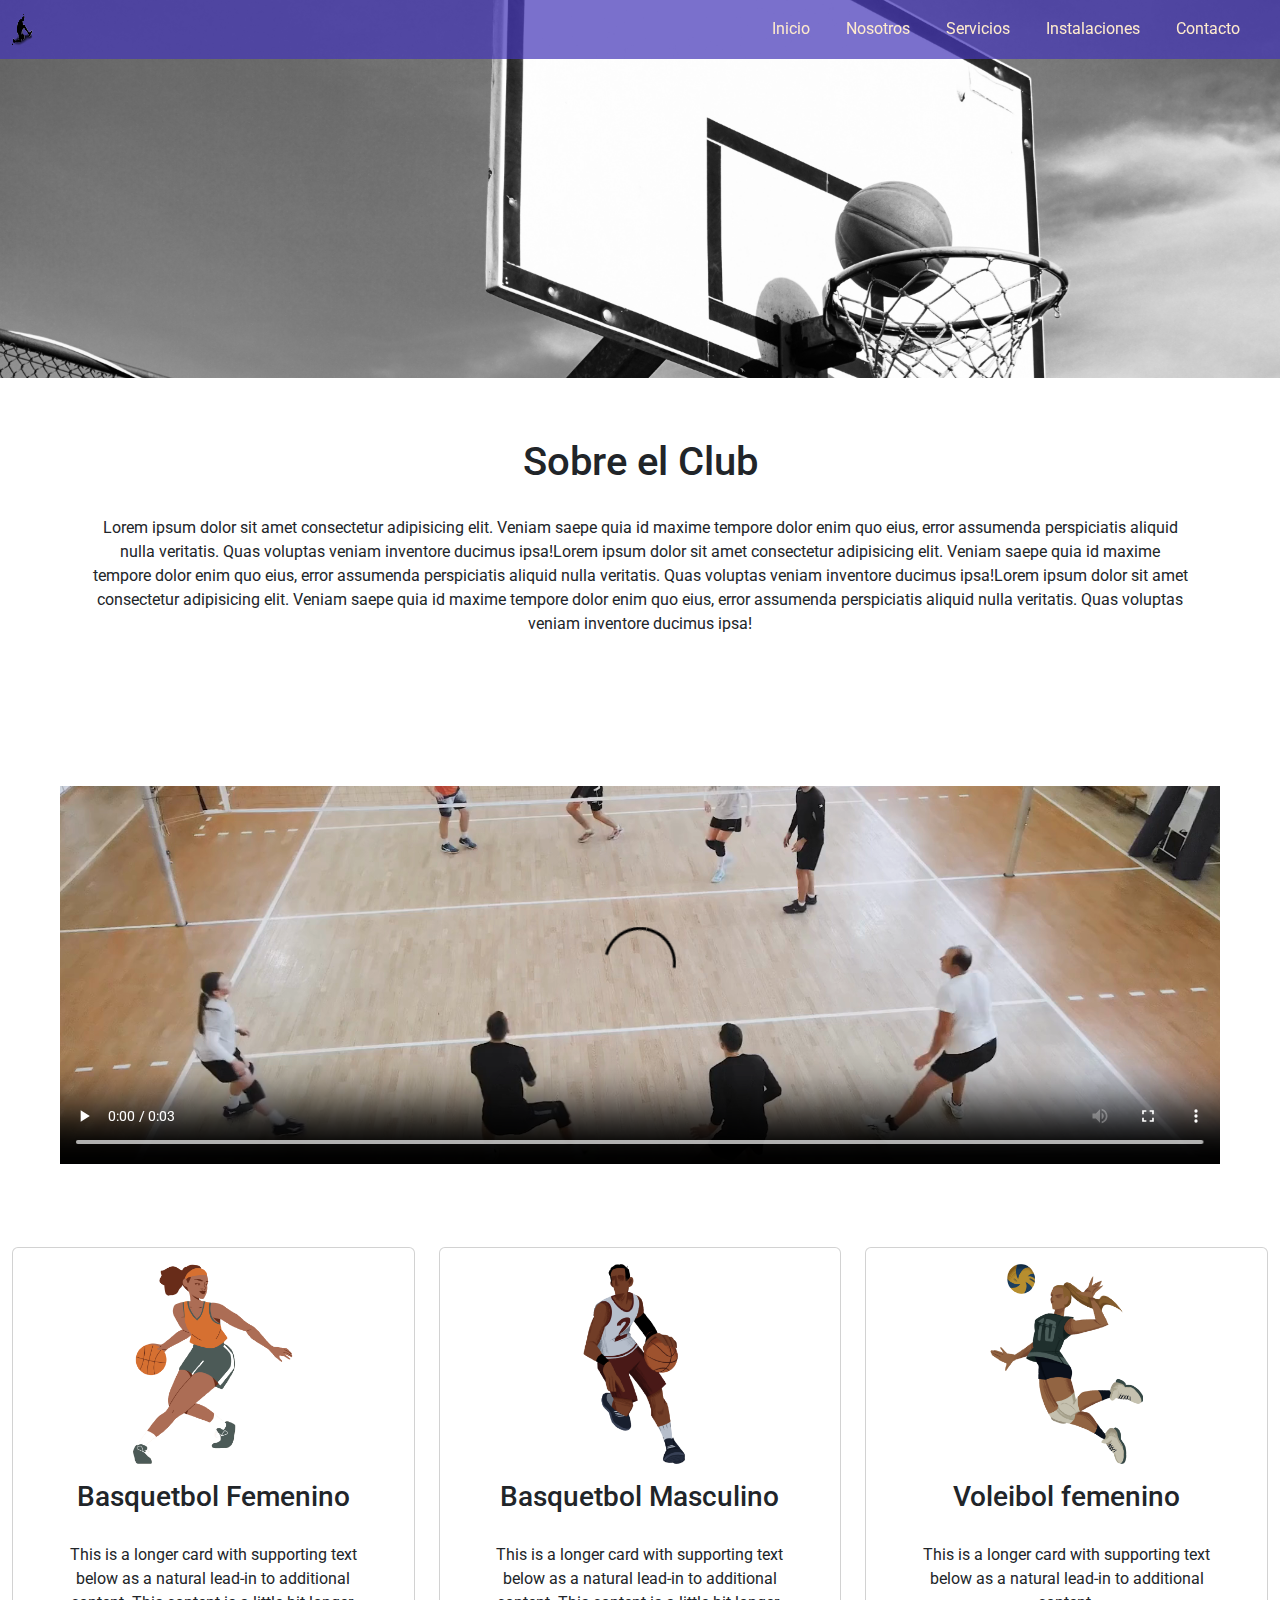
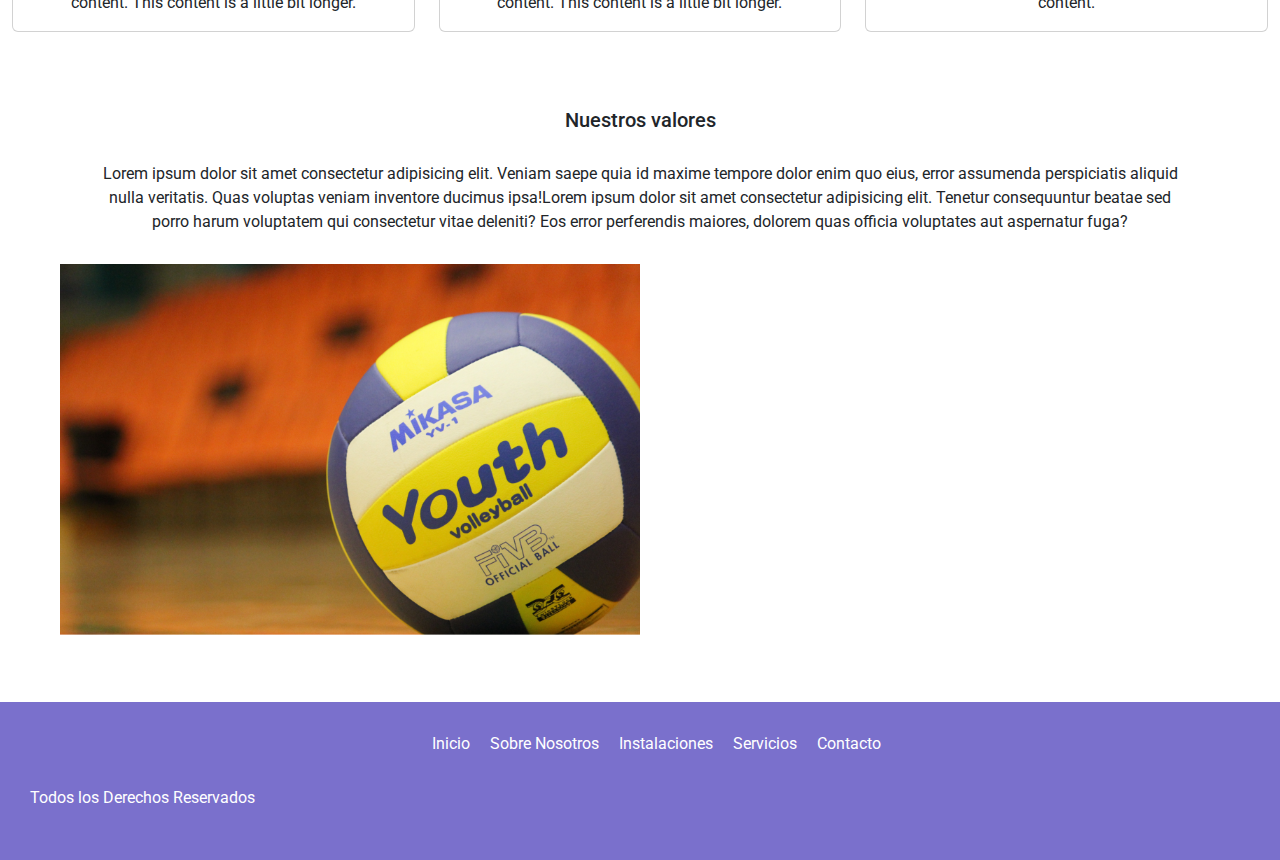
<file: index.html>
<!DOCTYPE html>
<html lang="es">
<head>
    <meta charset="UTF-8">
    <meta http-equiv="X-UA-Compatible" content="IE=edge">
    <meta name="viewport" content="width=device-width, initial-scale=1.0">
    <title>Club Atlas , Pasion y valores</title>
    <link rel="shortcut icon" href="Imagenes/favicon-32x32-sin fondo.png" type="image/x-icon">
    <!-- CSS BS -->
    <link rel="stylesheet" href="CSS-bootstrap/bootstrap.min.css">
    <!-- Mi CSS -->
    <link rel="stylesheet" href="CSS/style.css">
</head>
<body>
    <nav class="navbar navbar-expand-lg fixed-top " id="botonera">
        <div class="container-fluid">
          <a class="navbar-brand" href="index.html">
            <img src="Imagenes/favicon-32x32-sin fondo.png">    
        
          </a>
        
          
          <button class="navbar-toggler" type="button" data-bs-toggle="collapse" data-bs-target="#navbarSupportedContent" aria-controls="navbarSupportedContent" aria-expanded="false" aria-label="Toggle navigation">
            <span class="navbar-toggler-icon"></span>
          </button>
          <div class="collapse navbar-collapse" id="navbarSupportedContent">
            <ul class="navbar-nav ms-auto mb-2 mb-lg-0">
              <li class="nav-item">
                <a class="nav-link active" aria-current="page" href="#">Inicio</a>
              </li>
              <li class="nav-item">
                <a class="nav-link" href="Paginas/sobrenosotros.html">Nosotros</a>
              </li>
              <li class="nav-item">
                <a class="nav-link" href="Paginas/Servicios.html">Servicios</a>
              </li>
              <li class="nav-item">
                <a class="nav-link" href="Paginas/instalaciones.html">Instalaciones</a>
              </li>
              <li class="nav-item">
                <a class="nav-link" href="Paginas/contacto.html">Contacto</a>
              </li>
              
            </ul>
            
          </div>
        </div>
        
      </nav>

<header>
        <img src="./Imagenes/8.png" alt="imagene en blanco negro, pelota y aro">
        

</header>
<main>
    
    <section class="text-center">
        <h1>Sobre el Club </h1>
        <p>Lorem ipsum dolor sit amet consectetur adipisicing elit. Veniam saepe quia id maxime tempore dolor enim quo eius, error assumenda perspiciatis aliquid nulla veritatis. Quas voluptas veniam inventore ducimus ipsa!Lorem ipsum dolor sit amet consectetur adipisicing elit. Veniam saepe quia id maxime tempore dolor enim quo eius, error assumenda perspiciatis aliquid nulla veritatis. Quas voluptas veniam inventore ducimus ipsa!Lorem ipsum dolor sit amet consectetur adipisicing elit. Veniam saepe quia id maxime tempore dolor enim quo eius, error assumenda perspiciatis aliquid nulla veritatis. Quas voluptas veniam inventore ducimus ipsa! </p>
    </section>
    <section>
        <video src="./Videos/Volevay .mp4" controls a></video>
    </section>

    <!-- Sistema de Grilla -->
    <Section class="py-3 container-fluid">
      <div class="row row-cols-1 row-cols-md-3 g-4">
        <div class="col">
          <div class="card h-100 pt-3">
            <img src="Imagenes/basquetfemenino.png" class="card-img-top  " alt="Dibujo de mujer jugando las basquetbol">
            <div class="card-body">
              <h3 class="card-title">Basquetbol Femenino</h3>
              <p class="card-text">This is a longer card with supporting text below as a natural lead-in to additional content. This content is a little bit longer.</p>
            </div>
          </div>
        </div>
        <div class="col">
          <div class="card h-100 pt-3">
            <img src="Imagenes/basquetmasulino.png" class="card-img-top " alt="Dibujo de hombre jugando al basquetbol">
            <div class="card-body">
              <h3 class="card-title">Basquetbol Masculino</h3>
              <p class="card-text">This is a longer card with supporting text below as a natural lead-in to additional content. This content is a little bit longer.</p>
            </div>
          </div>
        </div>
        <div class="col">
          <div class="card h-100 pt-3">
            <img src="Imagenes/voleyfemenino.png" class="card-img-top " alt="...">
            <div class="card-body">
              <h3 class="card-title">Voleibol femenino</h3>
              <p class="card-text">This is a longer card with supporting text below as a natural lead-in to additional content.</p>
            </div>
          </div>
        </div>
      
        
      </div>
        
        
        </Section>
        
      

    <section class="flex-container text-center flex-wrap" >
       <div>
        <H2>Nuestros valores</H2>
        <p>Lorem ipsum dolor sit amet consectetur adipisicing elit. Veniam saepe quia id maxime tempore dolor enim quo eius, error assumenda perspiciatis aliquid nulla veritatis. Quas voluptas veniam inventore ducimus ipsa!Lorem ipsum dolor sit amet consectetur adipisicing elit. Tenetur consequuntur beatae sed porro harum voluptatem qui consectetur vitae deleniti? Eos error perferendis maiores, dolorem quas officia voluptates aut aspernatur fuga?</p>
      </div > 
        <img src="./Imagenes/voleibol.png" alt=" Foto  de una pelotas de voleibol" style="width: 50%;;">
    </section>

  
    

    

</main>
<footer>
    <div>
        <ul class="flex-container justify-content-center">
            <li>
                <a href="index.html">Inicio</a>
            </li>
            <li>
                <a href="Paginas/sobrenosotros.html">Sobre Nosotros</a>
            </li>
            <li>
                <a href="Paginas/instalaciones.html">Instalaciones</a>
            </li>
            <Li>
                <a href="Paginas/Servicios.html">Servicios</a>
            </Li>
            <li>
                <a href="Paginas/contacto.html">Contacto</a>
            </li>
          </ul>
    </div>
    <div>
        <p>Todos los Derechos Reservados</p>
    </div>
        
        
</footer>
<script src="Js/bootstrap.bundle.js"></script>
</body>
</html>
</file>
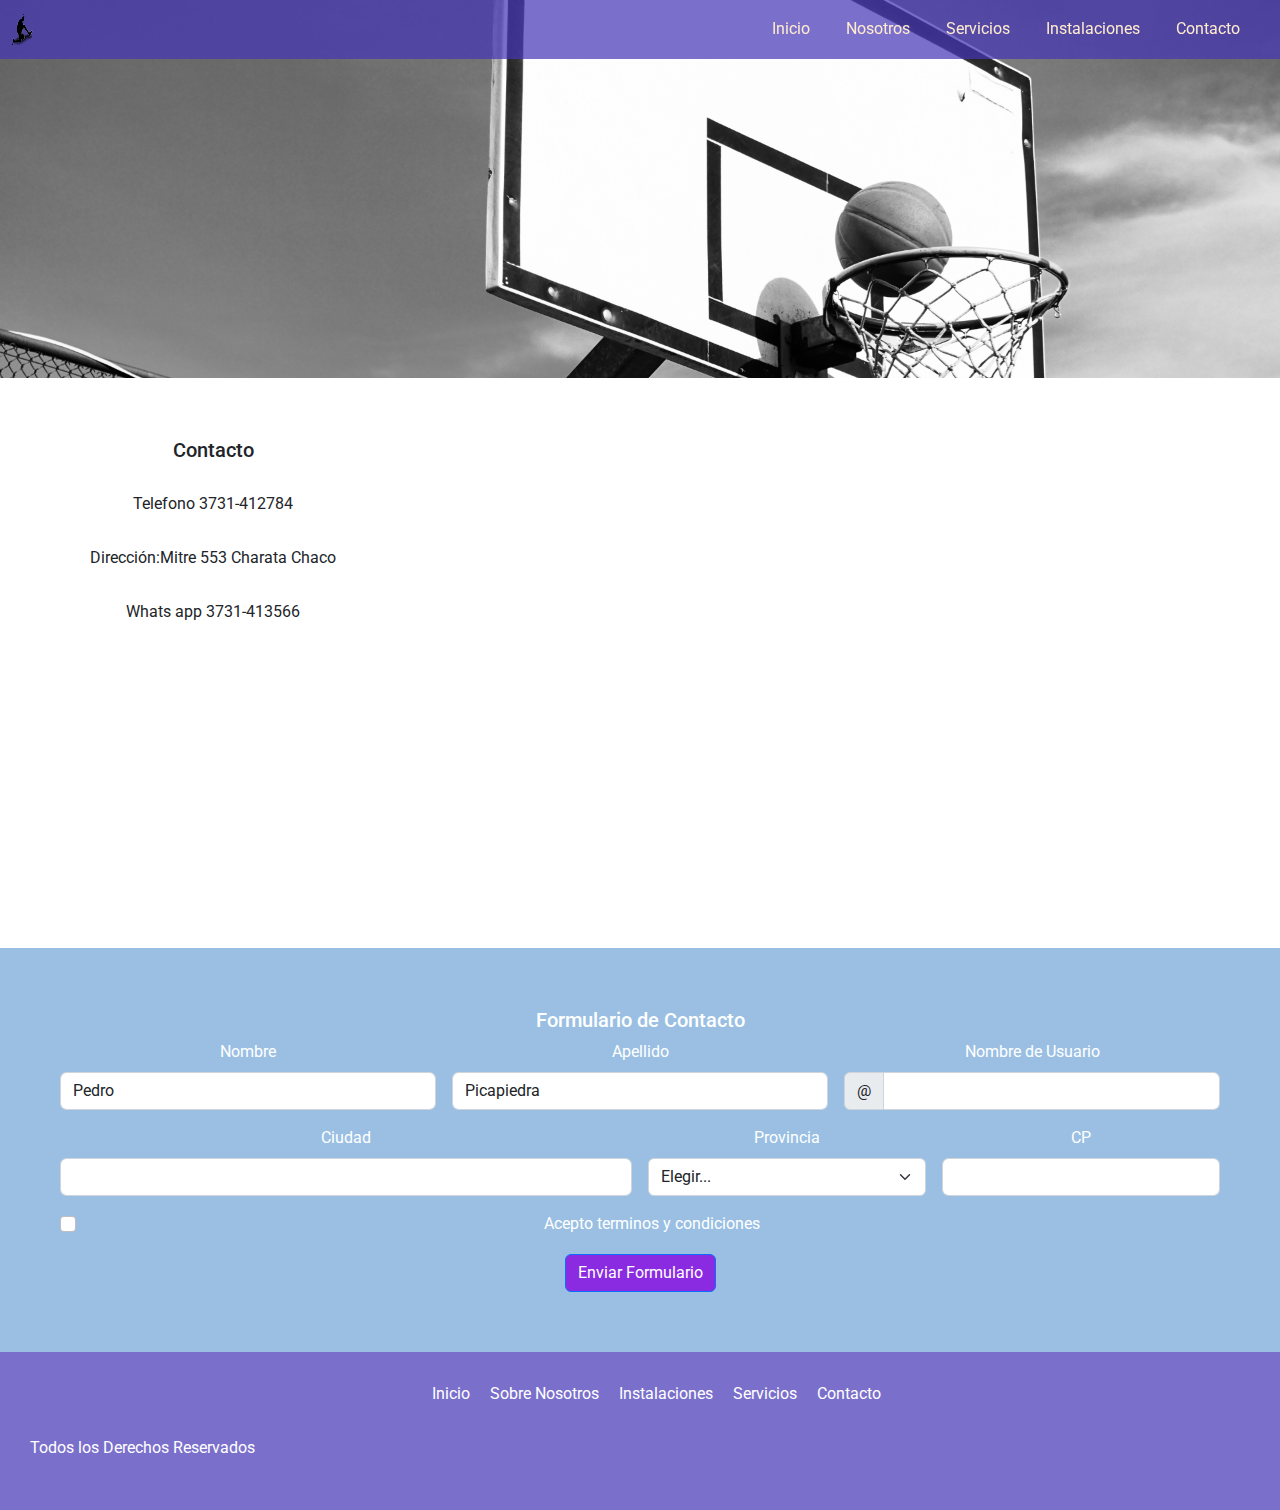
<file: Paginas/contacto.html>
<!DOCTYPE html>
<html lang="es">
<head>
    <meta charset="UTF-8">
    <meta http-equiv="X-UA-Compatible" content="IE=edge">
    <meta name="viewport" content="width=device-width, initial-scale=1.0">
    <title>Club Atlas , Pasion y valores</title>
    <link rel="shortcut icon" href="../Imagenes/favicon-32x32.png" type="image/x-icon">
    <!-- CSS BS -->
    <link rel="stylesheet" href="../CSS-bootstrap/bootstrap.min.css">
    <link rel="stylesheet" href="../CSS/style.css">
</head>
<body>
  <nav class="navbar navbar-expand-lg fixed-top " id="botonera">
    <div class="container-fluid">
      <a class="navbar-brand" href="index.html">
        <img src="../Imagenes/favicon-32x32-sin fondo.png">    
    
      </a>
          
      <button class="navbar-toggler" type="button" data-bs-toggle="collapse" data-bs-target="#navbarSupportedContent" aria-controls="navbarSupportedContent" aria-expanded="false" aria-label="Toggle navigation">
        <span class="navbar-toggler-icon"></span>
      </button>
      <div class="collapse navbar-collapse" id="navbarSupportedContent">
        <ul class="navbar-nav ms-auto mb-2 mb-lg-0">
          <li class="nav-item">
            <a class="nav-link active" aria-current="page" href="../index.html">Inicio</a>
          </li>
          <li class="nav-item">
            <a class="nav-link" href="sobrenosotros.html">Nosotros</a>
          </li>
          <li class="nav-item">
            <a class="nav-link" href="Servicios.html">Servicios</a>
          </li>
          <li class="nav-item">
            <a class="nav-link" href="instalaciones.html">Instalaciones</a>
          </li>
          <li class="nav-item">
            <a class="nav-link" href="contacto.html">Contacto</a>
          </li>
          
        </ul>
        
      </div>
    </div>
    
  </nav>
<header>
    <img src="../Imagenes/8.png" alt="imagene en blanco negro, pelota y aro">

</header>
<main>
    <main>   
    <section class="flex-container justify-content-space text-center" >
           <div class="text-center">
            <H2>Contacto</H2>
            <p>Telefono 3731-412784 </p>
            <p>Dirección:Mitre 553 Charata Chaco</p>
            <p> Whats app  3731-413566</p>
          </div > 
          <iframe src="https://www.google.com/maps/embed?pb=!1m18!1m12!1m3!1d3547.9770987973443!2d-61.1859798!3d-27.2198688!2m3!1f0!2f0!3f0!3m2!1i1024!2i768!4f13.1!3m3!1m2!1s0x94475b757221e711%3A0x13342a19c5dd10eb!2sMitre%20553%2C%20Charata%2C%20Chaco!5e0!3m2!1ses!2sar!4v1670358639667!5m2!1ses!2sar" width="600" height="450" style="border:0;" allowfullscreen="" loading="lazy" referrerpolicy="no-referrer-when-downgrade"></iframe>
        </section >
        <!-- Comienzo del Formulario -->
        <section class="form">
          <h2> Formulario de Contacto</h2>
          <form class="row g-3 needs-validation" novalidate>
              <div class="col-md-4">
                <label for="validationCustom01" class="form-label">Nombre</label>
                <input type="text" class="form-control" id="validationCustom01" value="Pedro" required>
                <div class="valid-feedback">
                  Looks good!
                </div>
              </div>
              <div class="col-md-4">
                <label for="validationCustom02" class="form-label">Apellido</label>
                <input type="text" class="form-control" id="validationCustom02" value="Picapiedra" required>
                <div class="valid-feedback">
                  Looks good!
                </div>
              </div>
              <div class="col-md-4">
                <label for="validationCustomUsername" class="form-label">Nombre de Usuario</label>
                <div class="input-group has-validation">
                  <span class="input-group-text" id="inputGroupPrepend">@</span>
                  <input type="text" class="form-control" id="validationCustomUsername" aria-describedby="inputGroupPrepend" required>
                  <div class="invalid-feedback">
                    Please choose a username.
                  </div>
                </div>
              </div>
              <div class="col-md-6">
                <label for="validationCustom03" class="form-label">Ciudad</label>
                <input type="text" class="form-control" id="validationCustom03" required>
                <div class="invalid-feedback">
                  Please provide a valid city.
                </div>
              </div>
              <div class="col-md-3">
                <label for="validationCustom04" class="form-label">Provincia</label>
                <select class="form-select" id="validationCustom04" required>
                  <option selected disabled value="">Elegir...</option>
                  <option>Chaco</option>
                  <option>Buenos Aires</option>
                  <option>Santa Fe</option>
                </select>
                <div class="invalid-feedback">
                  Please select a valid state.
                </div>
              </div>
              <div class="col-md-3">
                <label for="validationCustom05" class="form-label">CP</label>
                <input type="text" class="form-control" id="validationCustom05" required>
                <div class="invalid-feedback">
                  Please provide a valid zip.
                </div>
              </div>
              <div class="col-12">
                <div class="form-check">
                  <input class="form-check-input" type="checkbox" value="" id="invalidCheck" required>
                  <label class="form-check-label" for="invalidCheck">
                    Acepto terminos y condiciones
                  </label>
                  <div class="invalid-feedback">
                    You must agree before submitting.
                  </div>
                </div>
              </div>
              <div class="col-12">
                <button class="btn btn-primary" type="submit">Enviar Formulario</button>
              </div>
            </form>
      </section>

        </main>
        <footer>
          <div>
            <ul class="flex-container justify-content-center">
                <li>
                    <a href="../index.html">Inicio</a>
                </li>
                <li>
                    <a href="sobrenosotros.html">Sobre Nosotros</a>
                </li>
                <li>
                    <a href="./instalaciones.html">Instalaciones</a>
                </li>
                <Li>
                    <a href="./Servicios.html">Servicios</a>
                </Li>
                <li>
                    <a href="./contacto.html">Contacto</a>
                </li>
              </ul>
        </div>
        <div>
            <p>Todos los Derechos Reservados</p>
        </div>
                           
        <script src="../Js/bootstrap.bundle.js"></script>
      </footer>
      
    
</body>
</html>
</file>
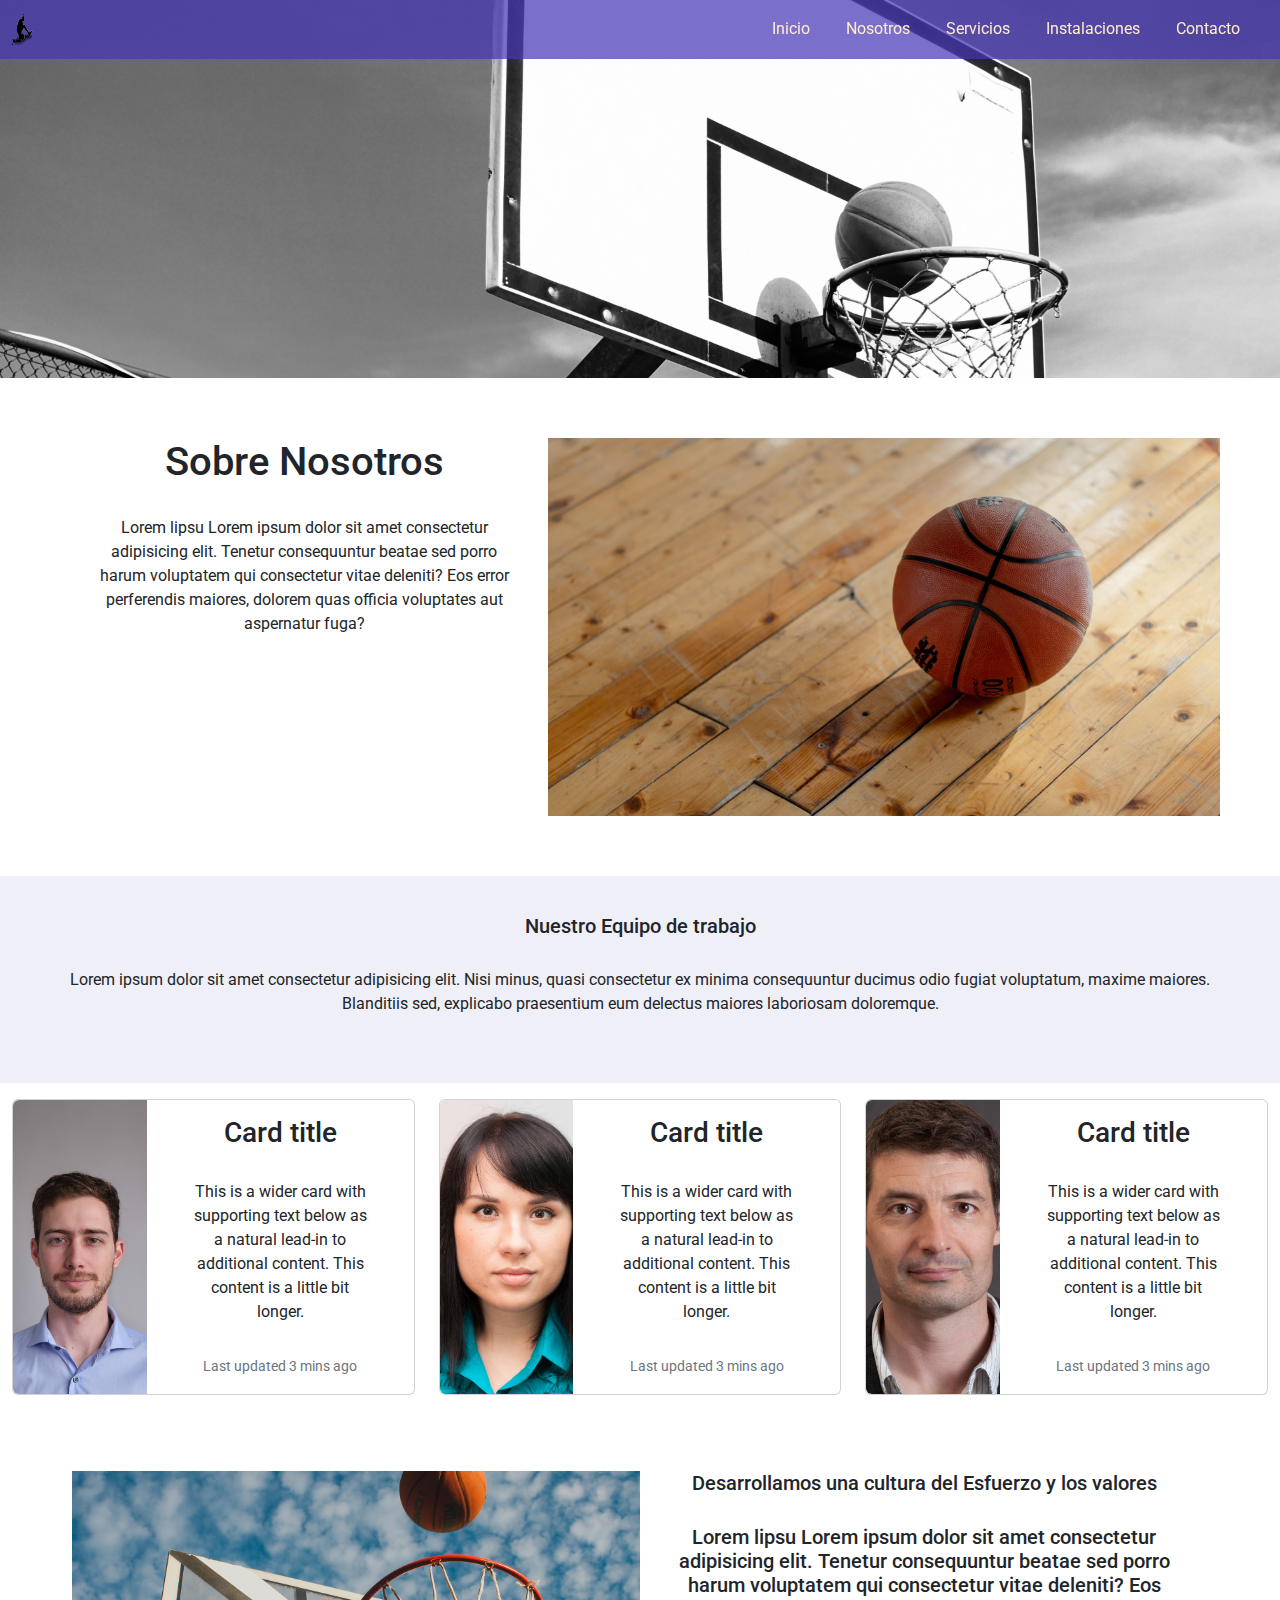
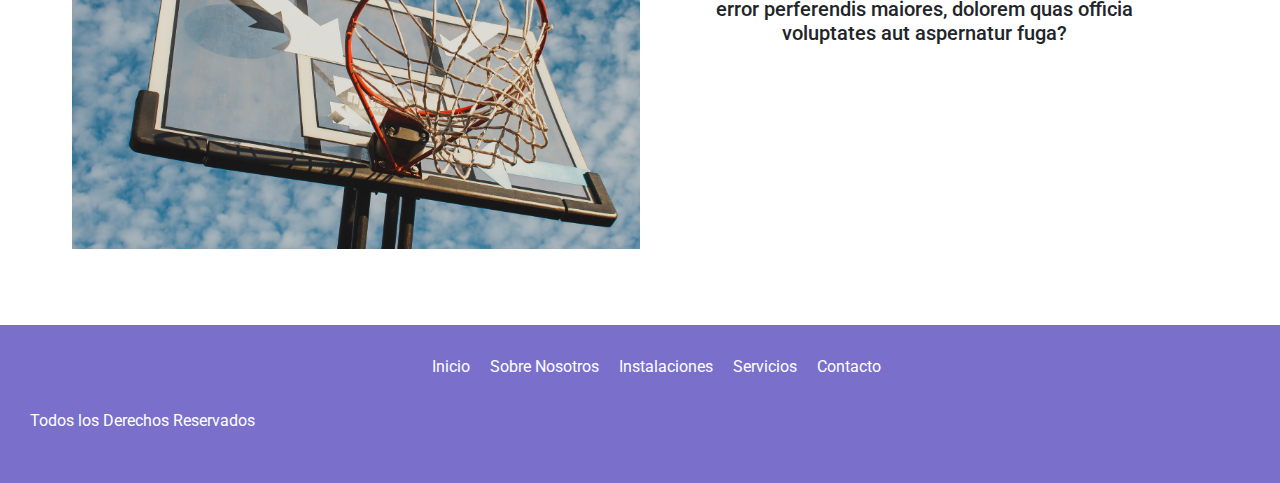
<file: Paginas/sobrenosotros.html>
<!DOCTYPE html>
<html lang="es">
<head>
    <meta charset="UTF-8">
    <meta http-equiv="X-UA-Compatible" content="IE=edge">
    <meta name="viewport" content="width=device-width, initial-scale=1.0">
    <title>Club Atlas , Pasion y valores</title>
    <link rel="shortcut icon" href="../Imagenes/favicon-32x32.png" type="image/x-icon">
     <!-- CSS BS -->
     <link rel="stylesheet" href="../CSS-bootstrap/bootstrap.min.css">
    <link rel="stylesheet" href="../CSS/style.css">
</head>
<body>
    <nav class="navbar navbar-expand-lg fixed-top " id="botonera">
        <div class="container-fluid">
          <a class="navbar-brand" href="index.html">
            <img src="../Imagenes/favicon-32x32-sin fondo.png">    
        
          </a>
              
          <button class="navbar-toggler" type="button" data-bs-toggle="collapse" data-bs-target="#navbarSupportedContent" aria-controls="navbarSupportedContent" aria-expanded="false" aria-label="Toggle navigation">
            <span class="navbar-toggler-icon"></span>
          </button>
          <div class="collapse navbar-collapse" id="navbarSupportedContent">
            <ul class="navbar-nav ms-auto mb-2 mb-lg-0">
              <li class="nav-item">
                <a class="nav-link active" aria-current="page" href="../index.html">Inicio</a>
              </li>
              <li class="nav-item">
                <a class="nav-link" href="sobrenosotros.html">Nosotros</a>
              </li>
              <li class="nav-item">
                <a class="nav-link" href="Servicios.html">Servicios</a>
              </li>
              <li class="nav-item">
                <a class="nav-link" href="instalaciones.html">Instalaciones</a>
              </li>
              <li class="nav-item">
                <a class="nav-link" href="contacto.html">Contacto</a>
              </li>
              
            </ul>
            
          </div>
        </div>
        
      </nav>
<header>
    <img src="../Imagenes/8.png" alt="imagene en blanco negro, pelota y aro">

</header>
<main>
  
    <section class="flex-container justify-content-space text-center " >
           <div>
            <h1>Sobre Nosotros</h1>
            <p>Lorem lipsu Lorem ipsum dolor sit amet consectetur adipisicing elit. Tenetur consequuntur beatae sed porro harum voluptatem qui consectetur vitae deleniti? Eos error perferendis maiores, dolorem quas officia voluptates aut aspernatur fuga?</p>
          </div > 
            <img src="../Imagenes/7.png" alt=" Foto  de una pelota de voleibol" ;">
    </section>
    <section class="justify-content-space text-center fondo"> 
        <H2> Nuestro Equipo de trabajo</H2>
        <p>Lorem ipsum dolor sit amet consectetur adipisicing elit. Nisi minus, quasi consectetur ex minima consequuntur ducimus odio fugiat voluptatum, maxime maiores. Blanditiis sed, explicabo praesentium eum delectus maiores laboriosam doloremque.</p>
    </section>
    <Section class="py-3 container-fluid">
        <div class="row row-cols-1 row-cols-md-3 g-4">
          <div class="col">
            <div class="card mb-3" style="max-width: 540px;">
                <div class="row g-0">
                  <div class="col-md-4">
                    <img src="../Imagenes/Ramiro.png" class="img-fluid rounded-start" alt="...">
                  </div>
                  <div class="col-md-8">
                    <div class="card-body">
                      <h3 class="card-title">Card title</h3>
                      <p class="card-text">This is a wider card with supporting text below as a natural lead-in to additional content. This content is a little bit longer.</p>
                      <p class="card-text"><small class="text-muted">Last updated 3 mins ago</small></p>
                    </div>
                  </div>
                </div>
              </div>
          </div>
          <div class="col">
            <div class="card mb-3" style="max-width: 540px;">
                <div class="row g-0">
                  <div class="col-md-4">
                    <img src="../Imagenes/Fernanda.png" class="img-fluid rounded-start" alt="...">
                  </div>
                  <div class="col-md-8">
                    <div class="card-body">
                      <h3 class="card-title">Card title</h3>
                      <p class="card-text">This is a wider card with supporting text below as a natural lead-in to additional content. This content is a little bit longer.</p>
                      <p class="card-text"><small class="text-muted">Last updated 3 mins ago</small></p>
                    </div>
                  </div>
                </div>
              </div>
          </div>
          <div class="col">
            <div class="card mb-3" style="max-width: 540px;">
                <div class="row g-0">
                  <div class="col-md-4">
                    <img src="../Imagenes/aaRobrto.png" class="img-fluid rounded-start" alt="...">
                  </div>
                  <div class="col-md-8">
                    <div class="card-body">
                      <h3 class="card-title">Card title</h3>
                      <p class="card-text">This is a wider card with supporting text below as a natural lead-in to additional content. This content is a little bit longer.</p>
                      <p class="card-text"><small class="text-muted">Last updated 3 mins ago</small></p>
                    </div>
                  </div>
                </div>
              </div>
            </div>
          </div>
    

    <Section class="flex-container justify-content-space text-center">
        <img src="../Imagenes/4.png" alt=" Foto  de una pelotas de voleibol" style="width: 50%;;">
        <div  >
            <H2>Desarrollamos una cultura del Esfuerzo y los valores <H2>
            <p>Lorem lipsu Lorem ipsum dolor sit amet consectetur adipisicing elit. Tenetur consequuntur beatae sed porro harum voluptatem qui consectetur vitae deleniti? Eos error perferendis maiores, dolorem quas officia voluptates aut aspernatur fuga?</p>
        </div > 

    </Section>
                   

 </main>
       
</body>
<footer>
    <div>
        <ul class="flex-container justify-content-center">
            <li>
                <a href="../index.html">Inicio</a>
            </li>
            <li>
                <a href="sobrenosotros.html">Sobre Nosotros</a>
            </li>
            <li>
                <a href="./instalaciones.html">Instalaciones</a>
            </li>
            <Li>
                <a href="./Servicios.html">Servicios</a>
            </Li>
            <li>
                <a href="./contacto.html">Contacto</a>
            </li>
          </ul>
    </div>
    <div>
        <p>Todos los Derechos Reservados</p>
    </div>
        
    <script src="../Js/bootstrap.bundle.js"></script> 
</footer>
</html>
</file>
<file: CSS/style.css>
@import url('https://fonts.googleapis.com/css2?family=Roboto:wght@300&display=swap');
*{
    margin:0;
    padding: 0;
    font-family: 'Roboto', sans-serif;
}
nav{
    padding:30px 20px;
    display: flex;
    align-items: center;
    justify-content: space-between;
    
    
}
   nav ul, footer ul{
    display: flex;
    list-style: none;
}
     nav ul li{
        margin-right: 30px;
     }

       nav ul li{
        margin-right: 20px;
       }
       nav ul li a{
        text-decoration: none;
        color: rgb(57, 57, 223);
        font-size: 16px;
       }
    
/*Aplicamos la propiedad object-fit cover, ajustar su tamaño */
         header img{
            width:100%;
            height:10cm;
            object-fit: cover;
                                 }
         
 /* Display flex   */
       .flex-container{
        display: flex;
       }
       .flex-wrap{
        -webkit-flex-wrap: wrap;
        -ms-flex-wrap: wrap;
        flex-wrap: wrap;
       }
/* Justificar contenido y para centrar*/
       .justify-content-space{
        justify-content: space-between;
       }
       .justify-content-center{
        justify-content: center;
       }

       .text-center{
        text-align: center;
       }
      
  /* Definición  de tipologia de letras interlineados H1-h2 y parrafos */
          h1{
            font:30px;}
          h2{
            font-size: 20px;
          }
        .Figcaption{
            font-size: 30px;
            padding: 1cm;
        }
/* Defincion de margenes generales o principales para todas las secciones y parrafos */
   section{
        text-align: center;
        padding: 60px;
   }   

   section img{
    object-fit: cover;
    height: 10cm;
   }
    p{margin: 30px;}    

    section video{
      width:100%;
       height:10cm;
      object-fit: cover;                               
    }
 
 /* Clase para fondo de color  */
    .fondo{
    background-color: rgba(125, 125, 189, 0.123);
    padding: 1cm;
        
  }
            
   .fondo-figuras{
    background-color: rgba(125, 125, 189, 0.123);
    padding: 60px 0;

   }
    figure img{
        padding: 1cm;
        max-height: 5cm;
            }
   footer{
    background-color: rgba(68, 55, 184, 0.712);
    color: #fff;
    padding-top: 30px ;
    padding-bottom: 20px;
       }
    footer a{
      color: #fff;
      text-decoration: none;
      margin: 10px;
      
      
    }
    .fondo-figuras div{
      max-width: 1200px;
          }
    form{
      display: flex;
      justify-content: center;
    }
    form ul{
      display: flex;
      flex-direction: column;
      justify-content: center;
      max-width: 600px;
      width: 100%;
      padding: 16px;
      
          }
    form ul li{
      display: flex;
      flex-direction: column;  
      margin: 4px 0;
      width: 100%;    
    }

    form ul li input{
      width: 100%;
      padding: 8px;
    }

#botonera{
  background-color: rgba(68, 55, 184, 0.712);
}
#botonera ul li a{
  color: blanchedalmond;
  font-size: 1.em;
  background-image: linear-gradient(currentColor, currentColor);
  background-position: 0% 100%;
  background-repeat: no-repeat;
  background-size: 0% 2px;
  transition: background-size .3s;
}
botonera ul li a:hover{
  color: black;
	font-weight: 600;
}

.centrado{
 margin: auto auto;

}

/* CSS para Achicar de CAR */
.card-img-top{
  width: 100%;
  height: 200px;
  object-fit: contain;
}
/* CSS para ajustar imgenes Car de nosotros */
.img-fluid.rounded-start{
height: 100%;
}

/* Edicion del Formulario */
.form{
  background-color: rgba(42, 121, 196, 0.473);
  color: #fff;
}
.btn.btn-primary{
  background-color: blueviolet;
}
</file>
